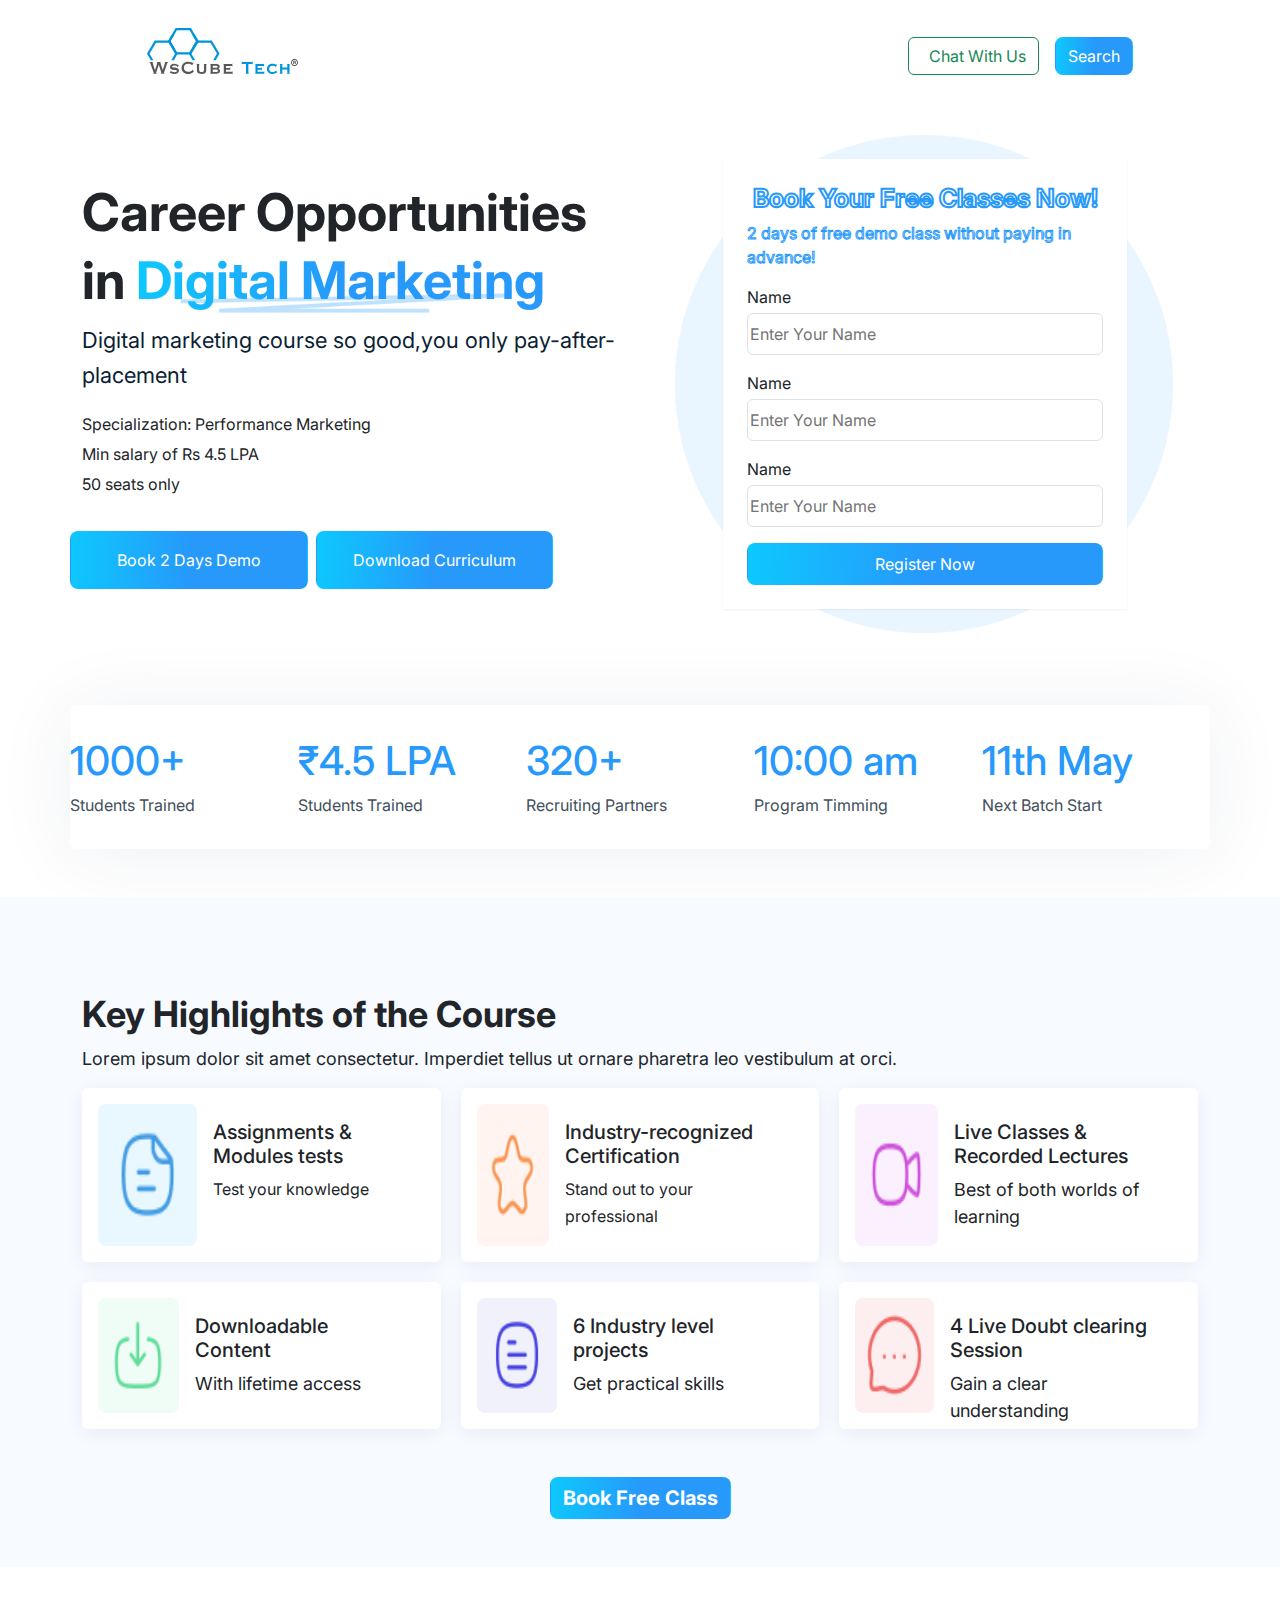
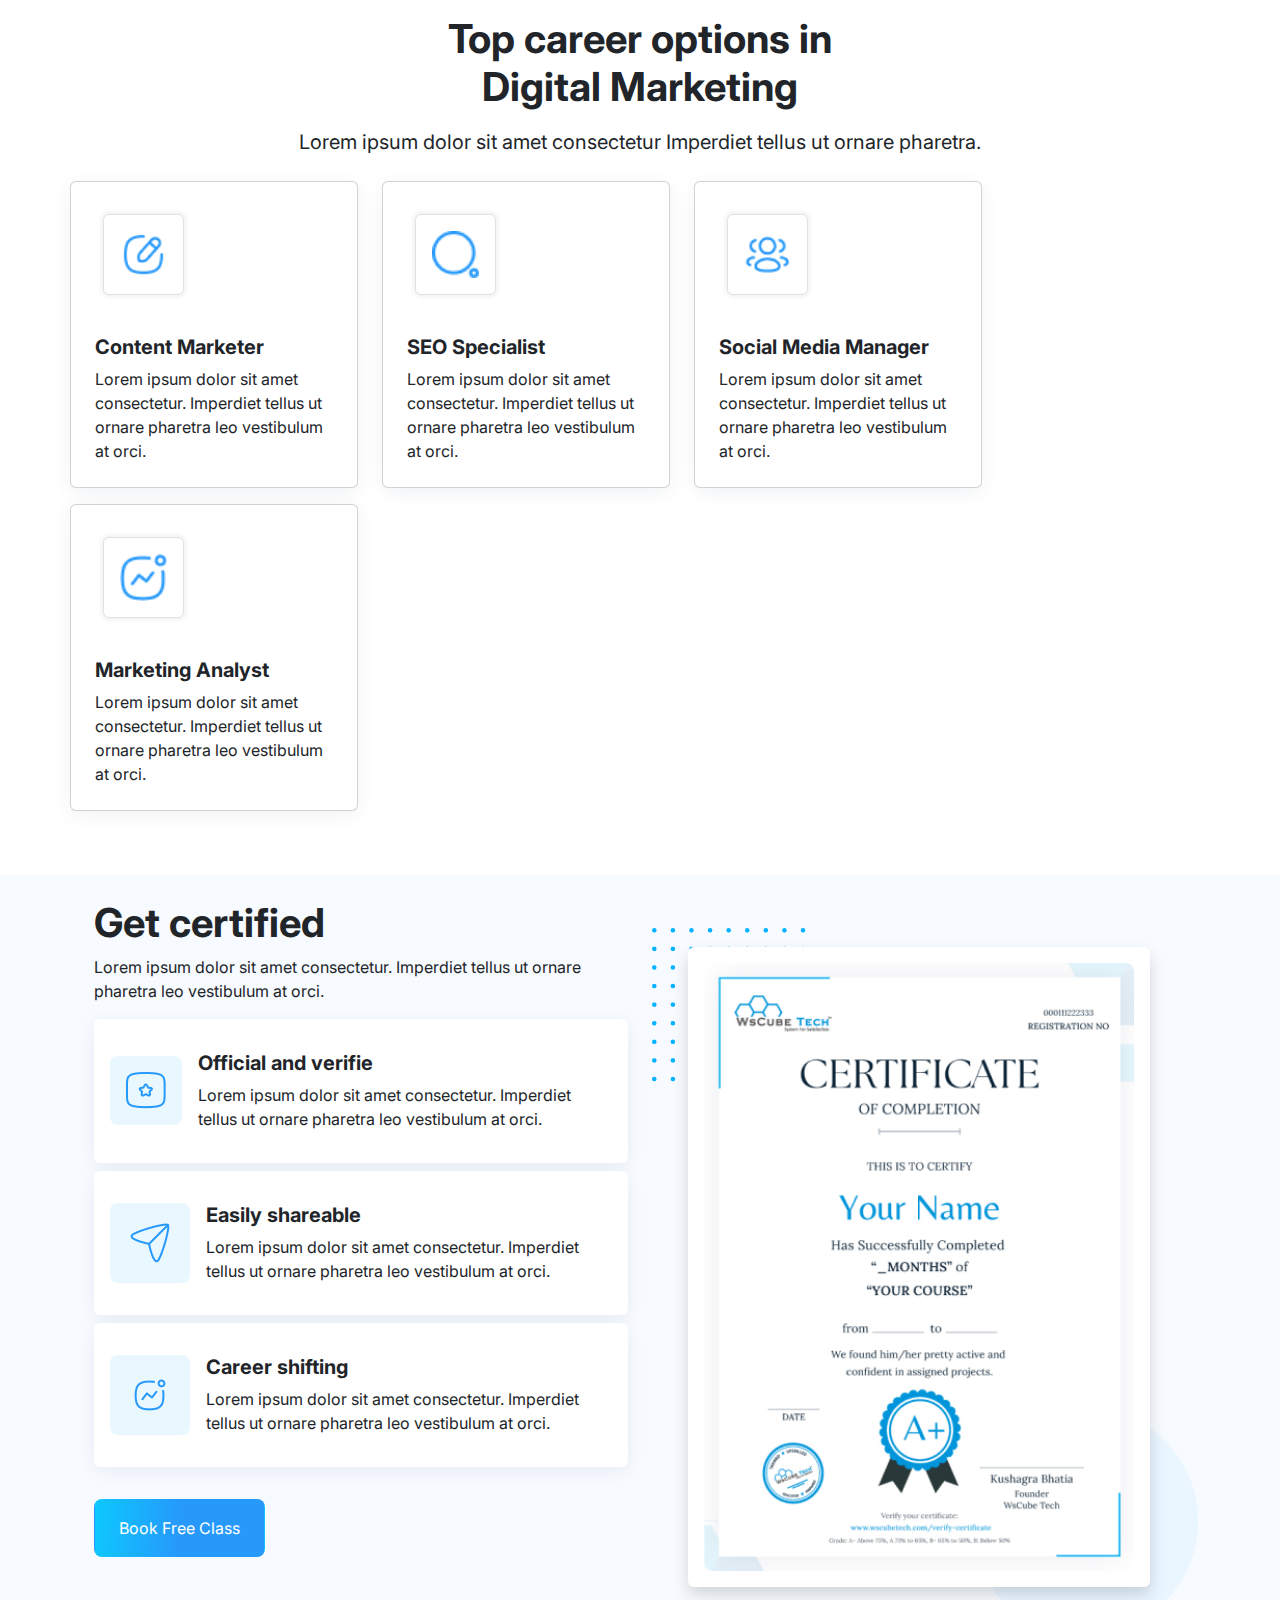
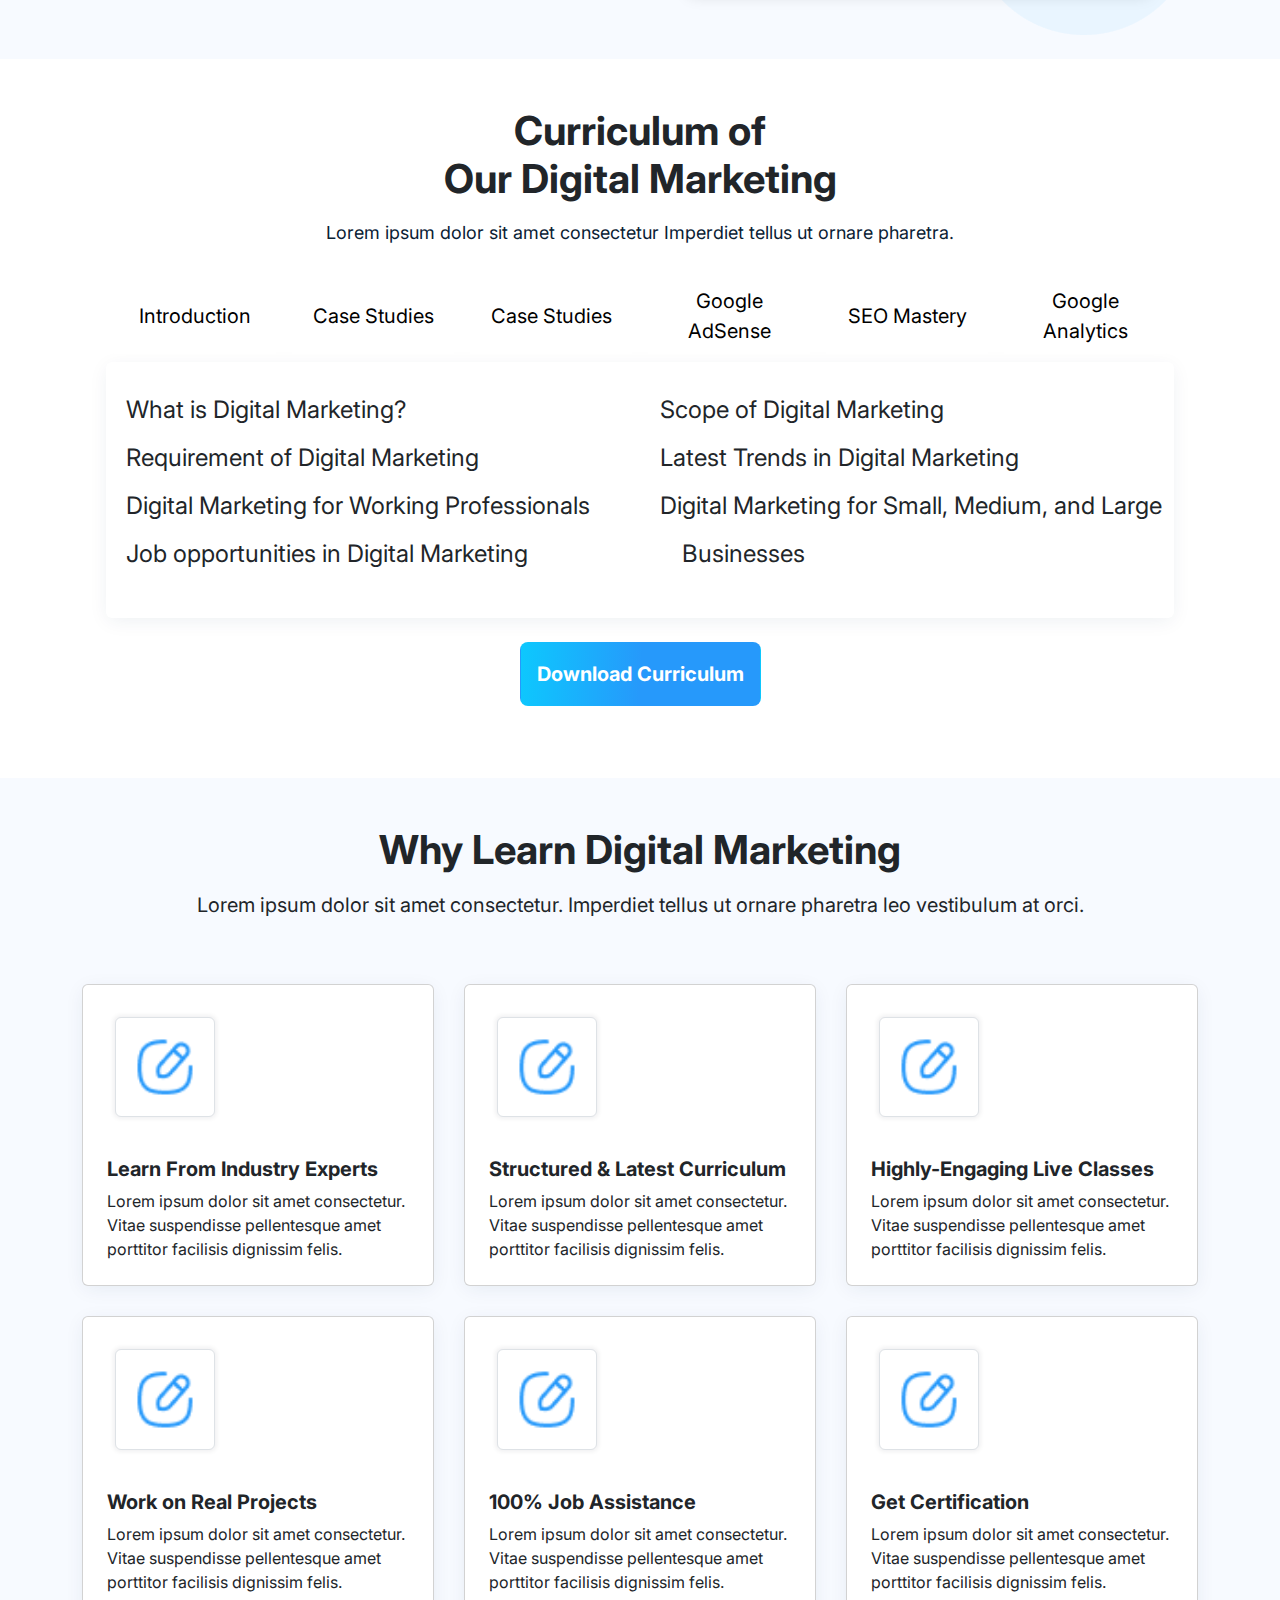
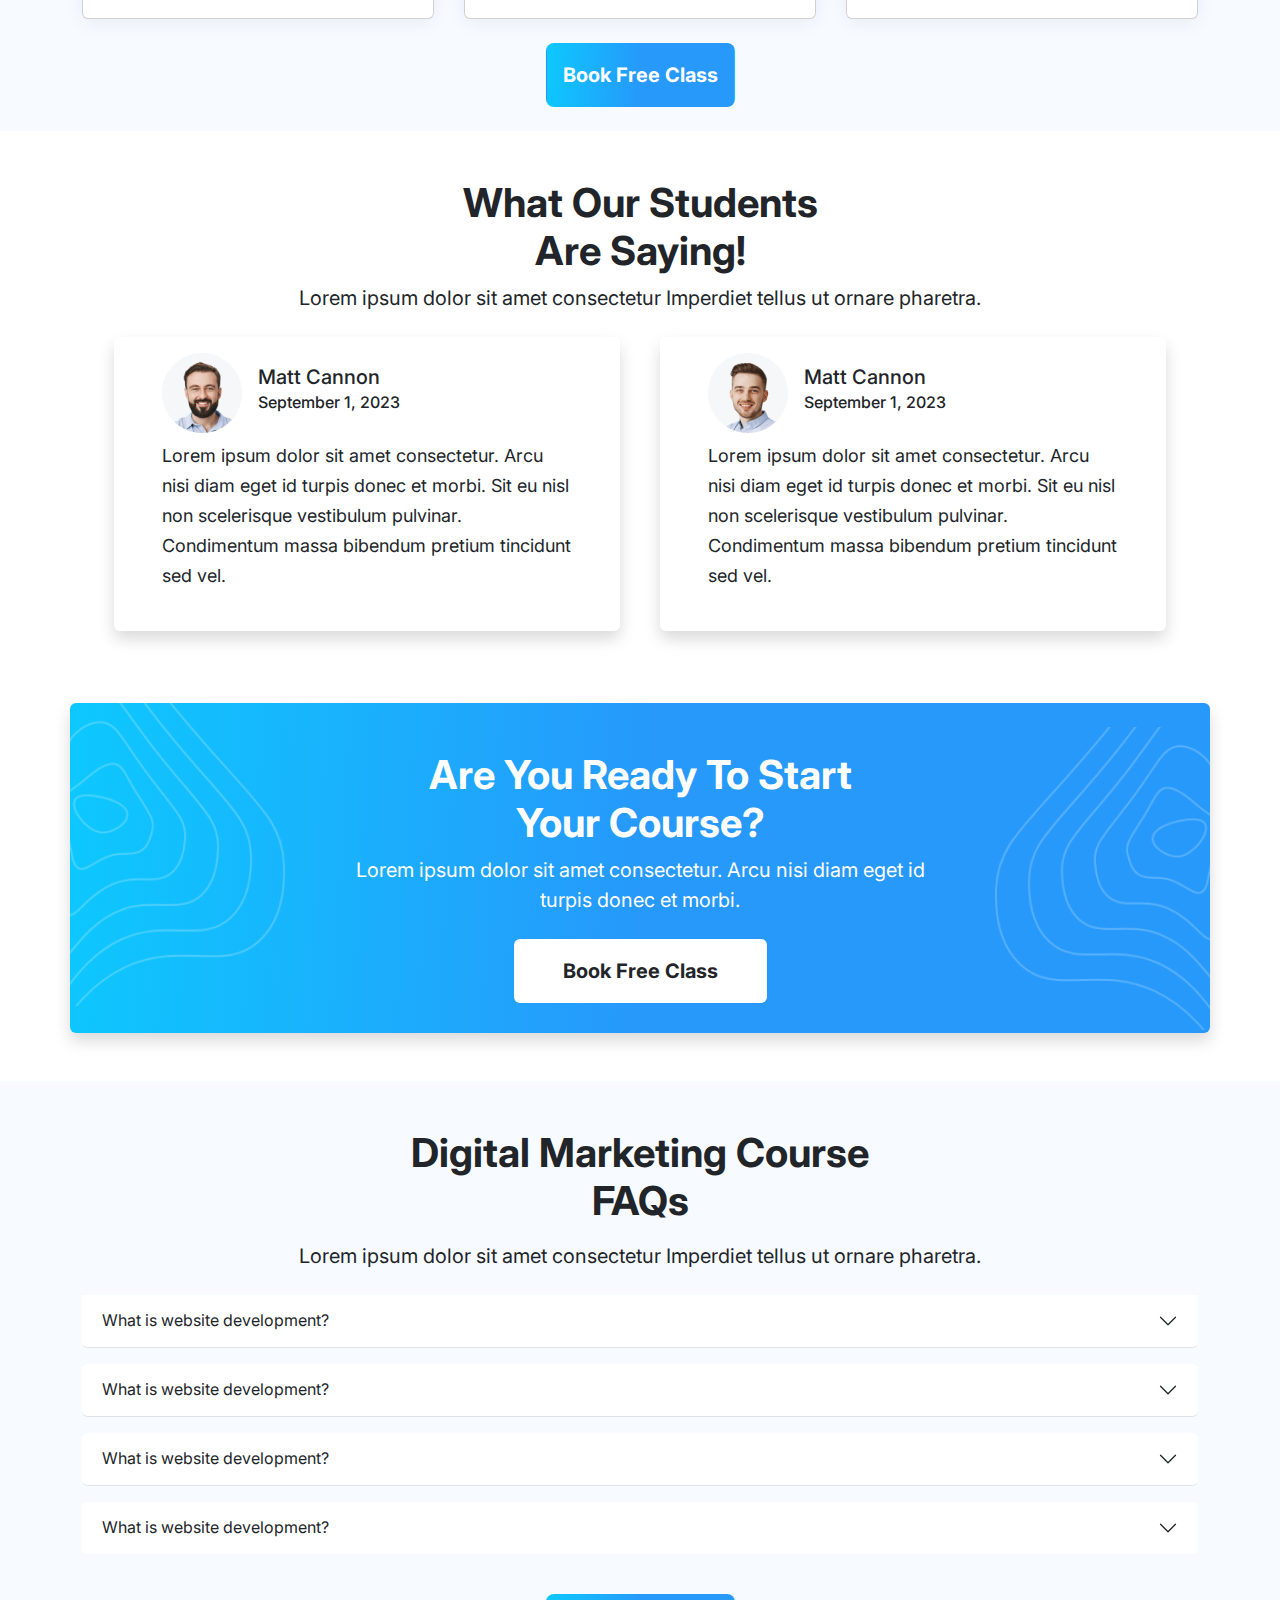
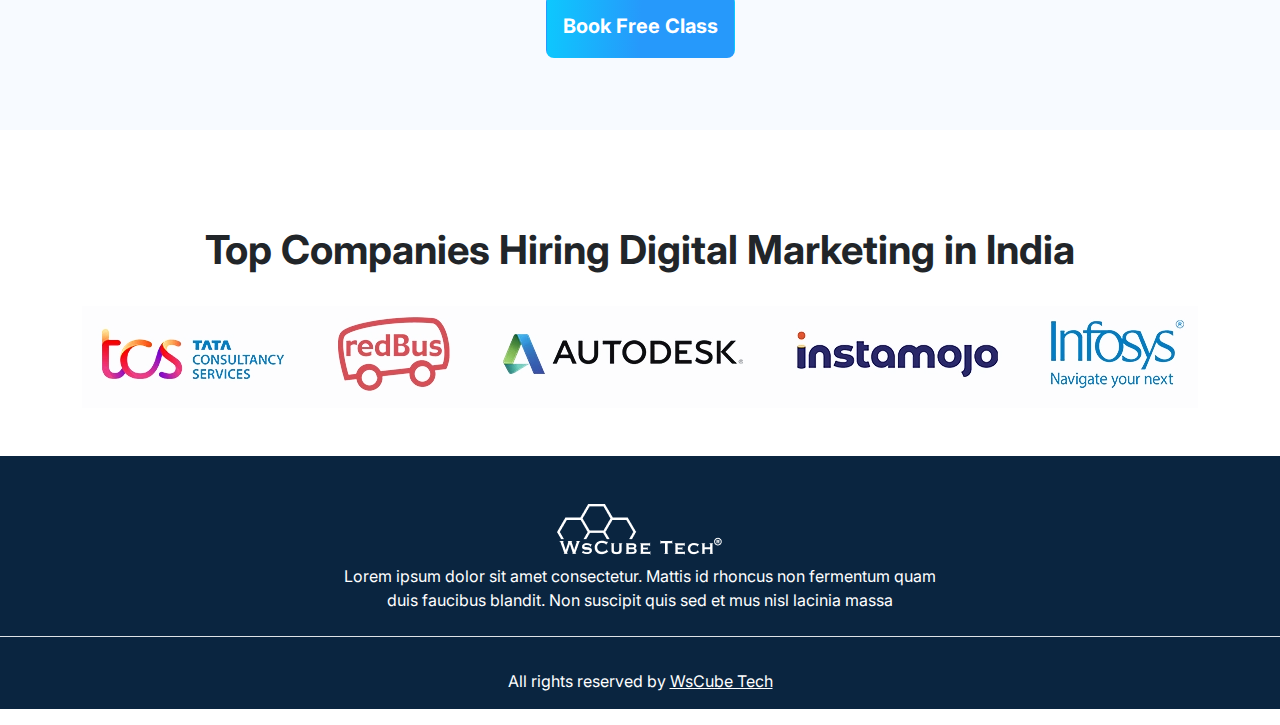
<file: index.html>
<!DOCTYPE html>
<html lang="en">
<head>
    <meta charset="UTF-8">
    <meta name="viewport" content="width=device-width, initial-scale=1.0">
    <title>Document</title>
    <link rel="stylesheet" href="https://cdnjs.cloudflare.com/ajax/libs/font-awesome/6.5.2/css/all.min.css" integrity="sha512-SnH5WK+bZxgPHs44uWIX+LLJAJ9/2PkPKZ5QiAj6Ta86w+fsb2TkcmfRyVX3pBnMFcV7oQPJkl9QevSCWr3W6A==" crossorigin="anonymous" referrerpolicy="no-referrer" />
    <link href="https://cdn.jsdelivr.net/npm/bootstrap@5.3.3/dist/css/bootstrap.min.css" rel="stylesheet" integrity="sha384-QWTKZyjpPEjISv5WaRU9OFeRpok6YctnYmDr5pNlyT2bRjXh0JMhjY6hW+ALEwIH" crossorigin="anonymous">
    <link rel="stylesheet" href="./css/style.css">
    <link rel="stylesheet" href="./css/media.css">
</head>
<body>
    <header>
        <nav class="navbar bg-body-light">
            <div class="container-fluid">
              <a class="navbar-brand">
                <img src="./img/logo_black 1.svg" alt="" class="logo">
              </a>
              <form class="d-flex" role="search">
                <button class="btn rounded border-success text-success me-sm-3 me-1 fa-whatsapp-btn">
                  <i class="fa-brands fa-whatsapp me-0 me-sm-2"></i>
                    <span class="d-none d-sm-inline">Chat With Us</span>
                </button>
                <button class="btn themeBtn" type="submit">
                  <i class="fa-solid fa-magnifying-glass d-sm-none d-inline"></i>
                  <span class="d-none d-sm-inline">Search</span>
                </button>
              </form>
            </div>
          </nav>
    </header>
    <main>
      <section class="hero-section">
        <div class="container">
          <div class="row row-cols-1 row-cols-lg-2 align-items-center py-4">
            <div class="col">
              <h1>Career Opportunities <br>in <span>Digital Marketing</span></h1>
              <p>Digital marketing course so good,you only pay-after-placement</p>
              <ul class="p-0">
                <li>
                  <i class="fa-solid fa-circle-check"></i>
                  <span>Specialization: Performance Marketing</span>
                </li>
                <li>
                  <i class="fa-solid fa-circle-check"></i>
                  <span>Min salary of Rs 4.5 LPA</span>
                </li>
                <li>
                  <i class="fa-solid fa-circle-check"></i>
                  50 seats only
                </li>
              </ul>
              <div class="row pt-3 justify-content-center justify-content-lg-start px-sm-0 px-3">
                <button class="btn col-sm-5 themeBtn me-sm-2 py-3">Book 2 Days Demo</button>
                <button class="btn col-sm-5 themeBtn py-3 mt-sm-0 mt-2">
                  <i class="fa-solid fa-download"></i>
                  <span>Download Curriculum</span>
                </button>
              </div>
            </div>
            <div class="col mt-lg-0 mt-5">
              <div class="hero-section-form py-4 px-sm-5 px-2">
                <form action="" class="bg-white p-4">
                  <div>
                    <h2>Book Your Free Classes Now!</h2>
                    <p>2 days of free demo class without paying in advance!</p>
                  </div>
                  <div>
                    <label for="" class="d-block mb-1">
                      Name
                    </label>
                    <input type="text" placeholder="Enter Your Name" class="w-100 mb-3 py-2 rounded border" >
                  </div>
                  <div>
                    <label for="" class="d-block mb-1">
                      Name
                    </label>
                    <input type="text" placeholder="Enter Your Name" class="w-100 mb-3 py-2 rounded border" >
                  </div>
                  <div>
                    <label for="" class="d-block mb-1">
                      Name
                    </label>
                    <input type="text" placeholder="Enter Your Name" class="w-100 mb-3 py-2 rounded border" >
                  </div>
                  <div>
                    <input type="submit" value="Register Now" class="btn themeBtn w-100 py-2">
                  </div>
                </form>
              </div>
            </div>
          </div>
        </div>
      </section>
      <section class="Batch-detail-section">
        <div class="container py-5 ">
          <div class="row row-cols-lg-5 row-cols-sm-2 rounded row-cols-1 py-3">
            <div class="col pt-3 d-flex d-sm-block justify-content-between align-items-center px-5 px-sm-0">
              <h1>1000+</h1>
              <p>Students Trained</p>
            </div>
            <div class="col pt-3 d-flex d-sm-block justify-content-between align-items-center px-5 px-sm-0">
              <h1>₹4.5 LPA</h1>
              <p>Students Trained</p> 
            </div>
            <div class="col pt-3 d-flex d-sm-block justify-content-between align-items-center px-5 px-sm-0">
              <h1>320+</h1>
              <p>Recruiting Partners</p>
            </div>
            <div class="col pt-3 d-flex d-sm-block justify-content-between align-items-center px-5 px-sm-0">
              <h1>10:00 am</h1>
              <p>Program Timming</p>
            </div>
            <div class="col pt-3 d-flex d-sm-block justify-content-between align-items-center px-5 px-sm-0">
              <h1>11th May</h1>
              <p>Next Batch Start</p>
            </div>
          </div>
        </div>
      </section>
      <section class="highlight-section py-5">
        <div class="container text-center">
          <h4 class="pt-5">Key Highlights of the Course</h4>
          <p>Lorem ipsum dolor sit amet consectetur. Imperdiet tellus ut ornare pharetra leo vestibulum at orci. </p>
          <div class="key-highlights-block mb-5">
            <div class="card border-0 flex-row p-3">
              <div class="inner-img align-content-center align-content-center">
              <img src="./img/Paper.png" alt="..." height="70%" width="70%" >
            </div>
              <div class="card-body text-start">
                <h5 class="card-title">Assignments & <br> Modules tests</h5>
                <p class="card-text fs-6">Test your knowledge</p>
              </div>
            </div>
            <div class="card border-0 flex-row p-3">
              <div class="inner-img-2 align-content-center">
              <img src="./img/Star.png" alt="..." height="70%" width="70%" >
            </div>
              <div class="card-body text-start">
                <h5 class="card-title">Industry-recognized Certification</h5>
                <p class="card-text fs-6">Stand out to your professional</p>
              </div>
            </div>
            <div class="card border-0 flex-row p-3">
              <div class="inner-img-3 align-content-center">
              <img src="./img/Video.png" alt="..." height="70%" width="70%" >
            </div>
              <div class="card-body text-start">
                <h5 class="card-title">Live Classes & <br> Recorded Lectures</h5>
                <p class="card-text">Best of both worlds of learning</p>
              </div>
            </div>
            <div class="card border-0 flex-row p-3">
              <div class="inner-img-4 align-content-center">
              <img src="./img/Download.png" alt="..." height="70%" width="70%" >
            </div>
              <div class="card-body text-start">
                <h5 class="card-title">Downloadable <br>Content</h5>
                <p class="card-text">With lifetime access</p>
              </div>
            </div>
            <div class="card border-0 flex-row p-3">
              <div class="inner-img-5 align-content-center">
              <img src="./img/Document.png" alt="..." height="70%" width="70%" >
            </div>
              <div class="card-body text-start">
                <h5 class="card-title">6 Industry level <br>projects</h5>
                <p class="card-text">Get practical skills</p>
              </div>
            </div>
            <div class="card border-0 flex-row p-3">
              <div class="inner-img-6 align-content-center">
              <img src="./img/Chat.png" alt="..." height="70%" width="70%" >
            </div>
              <div class="card-body text-start">
                <h5 class="card-title">4 Live Doubt clearing <br>Session</h5>
                <p class="card-text">Gain a clear understanding</p>
              </div>
            </div>
            
          </div>
          <button class="btn themeBtn text-center">Book Free Class</button>
        </div>
      </section>
      <section class="carrieroption-dm-section">
        <div class="container text-center py-5">
          <h1 class="fw-bold pb-2s">Top career options in <br>Digital Marketing</h1>
          <p class="fs-5 py-2">Lorem ipsum dolor sit amet consectetur Imperdiet tellus ut ornare pharetra.</p>
          <div class=" row row-cols-1 row-cols-sm-1 row-cols-lg-2">
          <div class="col me-4 card p-2 mb-sm-3" style="width: 18rem;">
            <img src="./img/Edit Square.png" class="img-thumbnail m-4 p-3 dmimg" alt="..." height="30%" width="30%">
            <div class="card-body">
              <h5 class="card-title text-start fw-bold">Content Marketer</h5>
              <p class="card-text text-start">Lorem ipsum dolor sit amet consectetur. Imperdiet tellus ut ornare pharetra leo vestibulum at orci.</p>  
            </div>
          </div>
          <div class="col me-4 card p-2 mb-sm-3" style="width: 18rem;">
            <img src="./img/Search.png" class="img-thumbnail m-4 p-3" alt="..." height="30%" width="30%">
            <div class="card-body">
              <h5 class="card-title text-start fw-bold">SEO Specialist</h5>
              <p class="card-text text-start">Lorem ipsum dolor sit amet consectetur. Imperdiet tellus ut ornare pharetra leo vestibulum at orci.</p>
              
            </div>
          </div>
          <div class="col me-4 card p-2 mb-sm-3" style="width: 18rem;">
            <img src="./img/3 User.png" class="img-thumbnail m-4 p-3" alt="..." height="30%" width="30%">
            <div class="card-body">
              <h5 class="card-title text-start fw-bold">Social Media Manager</h5>
              <p class="card-text text-start">Lorem ipsum dolor sit amet consectetur. Imperdiet tellus ut ornare pharetra leo vestibulum at orci.</p>
              
            </div>
          </div>
          <div class="col me-4 card p-2 mb-sm-3" style="width: 18rem;">
            <img src="./img/Activity.png" class="img-thumbnail m-4 p-3" alt="..." height="30%" width="30%">
            <div class="card-body">
              <h5 class="card-title text-start fw-bold">Marketing Analyst</h5>
              <p class="card-text text-start">Lorem ipsum dolor sit amet consectetur. Imperdiet tellus ut ornare pharetra leo vestibulum at orci.</p>
              
            </div>
          </div>

        </div>

        </div>
      </section>
      <section class="certified-section">
        <div class="container p-4">
          <div class="row row-cols-1 row-cols-lg-2">
            <div class="col">
              <h1 class="fw-bold">Get certified</h1>
              <p>Lorem ipsum dolor sit amet consectetur. Imperdiet tellus ut ornare pharetra leo vestibulum at orci.</p>
              <div class="cards">
              <div class="card border-0 flex-row p-3 mb-2">
                <div class="inner-img align-content-center p-3 m-auto">
                <img src="./img/Ticket-Star.png" alt="..." >
              </div>
                <div class="card-body text-start">
                  <h5 class="card-title fw-bold">Official and verifie</h5>
                  <p class="card-text fs-6">Lorem ipsum dolor sit amet consectetur. Imperdiet tellus ut ornare pharetra leo vestibulum at orci.</p>
                </div>
              </div>
              <div class="card border-0 flex-row p-3 mb-2">
                <div class="inner-img align-content-center p-3 m-auto">
                <img src="./img/Send.png" alt="..." >
              </div>
                <div class="card-body text-start">
                  <h5 class="card-title fw-bold">Easily shareable</h5>
                  <p class="card-text fs-6">Lorem ipsum dolor sit amet consectetur. Imperdiet tellus ut ornare pharetra leo vestibulum at orci.</p>
                </div>
              </div>
              <div class="card border-0 flex-row p-3 mb-2" >
                <div class="inner-img align-content-center p-4 m-auto">
                <img src="./img/Activity.png" alt="...">
              </div>
                <div class="card-body text-start">
                  <h5 class="card-title fw-bold">Career shifting</h5>
                  <p class="card-text fs-6">Lorem ipsum dolor sit amet consectetur. Imperdiet tellus ut ornare pharetra leo vestibulum at orci.</p>
                </div>
              </div>
            </div>
            <button class="btn themeBtn my-4 px-4 py-3">Book Free Class</button>  
          </div> 
            <div class="col p-5 certificate-block" >
              <div class="px-3 py-3 text-center shadow rounded bg-white">
                <img src="./img/image 134.png" alt="" width="100%" height="100%">
              </div>
            </div>
            </div>
          </div>
        </div>
      </section>
      <section class="curriculum-block">
        <div class="container text-center p-5">
          <h1 class="fw-bold">Curriculum of <br>Our Digital Marketing</h1>
          <p class="p-2">Lorem ipsum dolor sit amet consectetur Imperdiet tellus ut ornare pharetra.</p>
        <div class="row">
          <button class=" col fs-5 m-2 p-2 ">Introduction</button>
          <button class=" col fs-5 m-2 p-2 ">Case Studies</button>
          <button class=" col fs-5 m-2 p-2 ">Case Studies</button>
          <button class=" col fs-5 m-2 p-2 ">Google AdSense</button>
          <button class=" col fs-5 m-2 p-2 ">SEO Mastery</button>
          <button class=" col fs-5 m-2 p-2 ">Google Analytics</button>
        </div>
        <div class="row rounded py-4 quest row-cols-1 row-cols-lg-2">
          <ul class="col text-start lh-lg fs-4">
            <li><i class="fa-regular fa-circle-check me-2"></i>What is Digital Marketing?</li>
            <li><i class="fa-regular fa-circle-check me-2"></i>Requirement of Digital Marketing</li>
            <li><i class="fa-regular fa-circle-check me-2"></i>Digital Marketing for Working Professionals</li>
            <li><i class="fa-regular fa-circle-check me-2"></i>Job opportunities in Digital Marketing</li>
          </ul>
          <ul class="col text-start lh-lg fs-4">
            <li><i class="fa-regular fa-circle-check me-2"></i>Scope of Digital Marketing</li>
            <li><i class="fa-regular fa-circle-check me-2"></i>Latest Trends in Digital Marketing</li>
            <li><i class="fa-regular fa-circle-check me-2 "></i>Digital Marketing for Small, Medium, and Large <span> Businesses</span></li>
          </ul>
        </div>
        <button class="btn themeBtn p-3 fw-bold fs-5 my-4">Download Curriculum</button>
        </div>

      </section>
      <section class="whylearn-section">
        <div class="container text-center">
          <h1 class="fw-bold pt-5">Why Learn Digital Marketing</h1>
          <p class="pt-2 fs-5">Lorem ipsum dolor sit amet consectetur. Imperdiet tellus ut ornare pharetra leo vestibulum at orci.</p>
          <div class="whylearn-card pt-5">
            <div class="card p-2">
              <img src="./img/Edit Square.png" class="img-thumbnail m-4 p-3 " alt="..." height="30%" width="30%">
              <div class="card-body">
                <h5 class="card-title text-start fw-bold">Learn From Industry Experts</h5>
                <p class="card-text text-start">Lorem ipsum dolor sit amet consectetur. Vitae suspendisse pellentesque amet porttitor facilisis dignissim felis.</p>  
              </div>
            </div>
            <div class="card p-2" >
              <img src="./img/Edit Square.png" class="img-thumbnail m-4 p-3 " alt="..." height="30%" width="30%">
              <div class="card-body">
                <h5 class="card-title text-start fw-bold">Structured & Latest Curriculum</h5>
                <p class="card-text text-start">Lorem ipsum dolor sit amet consectetur. Vitae suspendisse pellentesque amet porttitor facilisis dignissim felis.</p>  
              </div>
            </div>
            <div class="card p-2" >
              <img src="./img/Edit Square.png" class="img-thumbnail m-4 p-3 " alt="..." height="30%" width="30%">
              <div class="card-body">
                <h5 class="card-title text-start fw-bold">Highly-Engaging Live Classes</h5>
                <p class="card-text text-start">Lorem ipsum dolor sit amet consectetur. Vitae suspendisse pellentesque amet porttitor facilisis dignissim felis.</p>  
              </div>
            </div>
            <div class="card p-2" >
              <img src="./img/Edit Square.png" class="img-thumbnail m-4 p-3 " alt="..." height="30%" width="30%">
              <div class="card-body">
                <h5 class="card-title text-start fw-bold">Work on Real Projects</h5>
                <p class="card-text text-start">Lorem ipsum dolor sit amet consectetur. Vitae suspendisse pellentesque amet porttitor facilisis dignissim felis.</p>  
              </div>
            </div>
            <div class="card p-2" >
              <img src="./img/Edit Square.png" class="img-thumbnail m-4 p-3 " alt="..." height="30%" width="30%">
              <div class="card-body">
                <h5 class="card-title text-start fw-bold">100% Job Assistance</h5>
                <p class="card-text text-start">Lorem ipsum dolor sit amet consectetur. Vitae suspendisse pellentesque amet porttitor facilisis dignissim felis.</p>  
              </div>
            </div>
            <div class="card p-2">
              <img src="./img/Edit Square.png" class="img-thumbnail m-4 p-3 " alt="..." height="30%" width="30%">
              <div class="card-body">
                <h5 class="card-title text-start fw-bold">Get Certification</h5>
                <p class="card-text text-start">Lorem ipsum dolor sit amet consectetur. Vitae suspendisse pellentesque amet porttitor facilisis dignissim felis.</p>  
              </div>
            </div>
          </div>
          <button class="btn themeBtn p-3 fw-bold fs-5 my-4">Book Free Class</button>
        </div>
      </section>
      <section class="feedback">
        <div class="container  p-5">
          <h1 class="fw-bold text-center">What Our Students <br>Are Saying!</h1>
          <p class="fs-5 text-center">Lorem ipsum dolor sit amet consectetur Imperdiet tellus ut ornare pharetra.</p>
          <div class="row my-4 gap-4">
            <div class="col shadow rounded mx-2 px-5 py-3">
            <div class="card-head d-flex justify-content-start align-items-center">
              <img src="./img/Ellipse 95.png" alt="">
              <h5 class="px-3">Matt Cannon<span class="fs-6"> <br>September 1, 2023 </span></h5>
            </div>
            <div class="card-content py-2">
              <p>Lorem ipsum dolor sit amet consectetur. Arcu nisi diam eget id turpis donec et morbi. Sit eu nisl non scelerisque vestibulum pulvinar. Condimentum massa bibendum pretium tincidunt sed vel.</p>
            </div>
              </div>
              <div class="col shadow rounded mx-2 px-5 py-3">
                <div class="card-head d-flex justify-content-start align-items-center ">
                <img src="./img/Ellipse 96.png" alt="">
                <h5 class="px-3">Matt Cannon<span class="fs-6"> <br>September 1, 2023 </span></h5>
              </div>
                <div class="card-content py-2">
                  <p>Lorem ipsum dolor sit amet consectetur. Arcu nisi diam eget id turpis donec et morbi. Sit eu nisl non scelerisque vestibulum pulvinar. Condimentum massa bibendum pretium tincidunt sed vel.</p>
                </div>
              </div>
              </div>
            </div>
            <div class="container shadow rounded text-center d-flex justify-content-between px-0 ">
              <div class="div-img"></div>
              <div>
              <h1 class="fw-bold text-white pt-5">Are You Ready To Start <br> Your Course?</h1>
              <p class="fs-5 mt-2 text-white">Lorem ipsum dolor sit amet consectetur. Arcu nisi diam eget id <br> turpis donec et morbi.</p>
              <button class="btn bg-white mt-2 fw-bold fs-5 p-3 px-5 my-btn">Book Free Class</button>
            </div>
            <div class="div-img2"></div>
            </div>
      </section>
      <section class="FAQ mt-5 py-5">
        <div class="container text-center">
          <h1 class="fw-bold text-center">Digital Marketing Course <br> FAQs</h1>
         <p class="text-center py-2 fs-5"> Lorem ipsum dolor sit amet consectetur Imperdiet tellus ut ornare pharetra.</p>
          <div class="accordion accordion-flush" id="accordionFlushExample">
            <div class="accordion-item rounded-bottom my-3">
              <h2 class="accordion-header rounded">
                <button class="accordion-button collapsed rounded" type="button" data-bs-toggle="collapse" data-bs-target="#flush-collapseOne" aria-expanded="false" aria-controls="flush-collapseOne">
                  What is website development?
                </button>
              </h2>
              <div id="flush-collapseOne" class="accordion-collapse collapse" data-bs-parent="#accordionFlushExample">
                <div class="accordion-body">Lorem ipsum dolor sit amet consectetur. Mattis id rhoncus non fermentum quam duis faucibus blandit. Non suscipit quis sed et mus nisl lacinia massa. Dignissim in adipiscing amet nisi eu semper augue. Amet dignissim blandit mi amet felis et malesuada. Sit. </div>
              </div>
            </div>
            <div class="accordion-item rounded my-3">
              <h2 class="accordion-header">
                <button class="accordion-button collapsed rounded" type="button" data-bs-toggle="collapse" data-bs-target="#flush-collapseTwo" aria-expanded="false" aria-controls="flush-collapseTwo">
                  What is website development?
                </button>
              </h2>
              <div id="flush-collapseTwo" class="accordion-collapse collapse" data-bs-parent="#accordionFlushExample">
                <div class="accordion-body">Lorem ipsum dolor sit amet consectetur. Mattis id rhoncus non fermentum quam duis faucibus blandit. Non suscipit quis sed et mus nisl lacinia massa. Dignissim in adipiscing amet nisi eu semper augue. Amet dignissim blandit mi amet felis et malesuada. Sit.</div>
              </div>
            </div>
            <div class="accordion-item rounded my-3">
              <h2 class="accordion-header">
                <button class="accordion-button collapsed rounded" type="button" data-bs-toggle="collapse" data-bs-target="#flush-collapseThree" aria-expanded="false" aria-controls="flush-collapseThree">
                  What is website development?
                </button>
              </h2>
              <div id="flush-collapseThree" class="accordion-collapse collapse" data-bs-parent="#accordionFlushExample">
                <div class="accordion-body">Lorem ipsum dolor sit amet consectetur. Mattis id rhoncus non fermentum quam duis faucibus blandit. Non suscipit quis sed et mus nisl lacinia massa. Dignissim in adipiscing amet nisi eu semper augue. Amet dignissim blandit mi amet felis et malesuada. Sit.</div>
              </div>
            </div>
            <div class="accordion-item rounded my-3">
              <h2 class="accordion-header">
                <button class="accordion-button collapsed rounded" type="button" data-bs-toggle="collapse" data-bs-target="#flush-collapseFour" aria-expanded="false" aria-controls="flush-collapseThree">
                  What is website development?
                </button>
              </h2>
              <div id="flush-collapseFour" class="accordion-collapse collapse" data-bs-parent="#accordionFlushExample">
                <div class="accordion-body">Lorem ipsum dolor sit amet consectetur. Mattis id rhoncus non fermentum quam duis faucibus blandit. Non suscipit quis sed et mus nisl lacinia massa. Dignissim in adipiscing amet nisi eu semper augue. Amet dignissim blandit mi amet felis et malesuada. Sit.</div>
              </div>
            </div>
          </div>
          <button class="btn themeBtn p-3 fw-bold fs-5 my-4">Book Free Class</button>
        </div>
      </section>
      <section class="company-section"> 
        <div class="container text-center py-5 accordion">
          <h1 class="fw-bold pt-5">Top Companies Hiring Digital Marketing in India</h1>
          <div class="company-Img">
          <img src="./img/image 144.png" alt="" class="pt-4 img-fluid">
          </div>
        </div>
      </section>
      <footer class="text-center">
        <img src="./img/logo_black 2.png" alt="" class="mt-5">
        <p class="text-white border-bottom pb-4">Lorem ipsum dolor sit amet consectetur. Mattis id rhoncus non fermentum quam <br>duis faucibus blandit. Non suscipit quis sed et mus nisl lacinia massa</p>
        <p class="text-white py-3">All rights reserved by <a href="#" class="text-white">WsCube Tech</a></p>
      </footer>
    </main> 
    <script src="https://cdn.jsdelivr.net/npm/@popperjs/core@2.11.8/dist/umd/popper.min.js" integrity="sha384-I7E8VVD/ismYTF4hNIPjVp/Zjvgyol6VFvRkX/vR+Vc4jQkC+hVqc2pM8ODewa9r" crossorigin="anonymous"></script>
    <script src="https://cdn.jsdelivr.net/npm/bootstrap@5.3.3/dist/js/bootstrap.min.js" integrity="sha384-0pUGZvbkm6XF6gxjEnlmuGrJXVbNuzT9qBBavbLwCsOGabYfZo0T0to5eqruptLy" crossorigin="anonymous"></script>
</body>
</html>
</file>
<file: css/style.css>
@import url('https://fonts.googleapis.com/css2?family=Inter:wght@100..900&display=swap');

:root{
    --theme-blue-color:#2699fb ;
}

*{
    font-family: "Inter", sans-serif;
    font-optical-sizing: auto;
    font-style: normal; 
    list-style: none;
}

header{
    padding: 15px 135px;
}

.themeBtn{
    background: linear-gradient(93.77deg, #0ACEFE -6.36%, #2699FB 50.16%);
    color: white;
    border-radius: 8px ;
}

.themeBtn:hover{
    background: transparent;
    border-color: black;
    color: black;
}

.hero-section >.container .row >.col:first-child h1{
    font-family: Inter;
    font-size: 52px;
    font-weight: 700;
    line-height: 68px;
    text-align: left;
    background-image: url(../img/Vector\ 63.png);
    background-repeat: no-repeat;
    background-size: 60%;
    background-position: 45% 98%;
}

.hero-section >.container .row >.col:first-child h1 span{
    background: linear-gradient(93.77deg, #0ACEFE -6.36%, #2699FB 50.16%);
    -webkit-background-clip: text;
    -webkit-text-fill-color: transparent;
}

.hero-section >.container .row >.col:first-child p{
    font-size: 22px;
    font-weight: 400;
    line-height: 35px;
    text-align: left;
    color: #0A2134;
}

.hero-section >.container .row >.col:first-child ul li i{
    color: var(--theme-blue-color);
}
.hero-section >.container .row >.col:first-child ul li{
    line-height: 30px;
}

.hero-section-form{
    max-width:500px;
    margin: auto;
    background-image: url(../img/Ellipse\ 92.png);
    background-size: contain;
    background-repeat: no-repeat;
}

.hero-section-form form{
    box-shadow: 0 1px 2px 0 #1018280F;
}

.hero-section-form form >div:first-child h2{
    font-size: 25px;
    font-weight:700;
    text-align: center;
    color: white;
    -webkit-text-stroke: 2px var(--theme-blue-color);
}
.hero-section-form form >div:first-child p{
    font-size: 16px;
    font-weight:400;
    color: white;
    -webkit-text-stroke: 1px var(--theme-blue-color); 
}

.Batch-detail-section >.container .row{
    box-shadow: 0px 4px 80px -2px #002F5814;
}

.Batch-detail-section >.container .row>.col h1{
    color: var(--theme-blue-color);
}
.Batch-detail-section >.container .row>.col p{
    color:#43505B;
}

.highlight-section{
    background-color:#F7FAFF;
}

.highlight-section >.container h4{
font-size: 36px;
font-weight: 700;
line-height: 43.57px;
text-align: left;
}


.highlight-section >.container p{
font-size: 18px;
font-weight: 400;
line-height: 27px;
text-align: left;
}
.highlight-section >.container button{
font-size: 20px;
font-weight: 700;
line-height: 28px;
}

.key-highlights-block{
    display: grid;
    grid-template-columns: repeat(3, 1fr);
    gap: 20px;
    border-radius: 8px;
}

.inner-img{
    background-color: #E9f8ff;
    border-radius: 8px;
}

.inner-img-2{
    background-color: #fff4ef;
    border-radius: 8px;
}

.inner-img-3{
    background-color: #FBF0FD ;
    border-radius: 8px;
}

.inner-img-4{
    background-color:#f0fcf6 ;
    border-radius: 8px;
}

.inner-img-5{
    background-color:#f1f1fc ;
    border-radius: 8px;
}

.inner-img-6{
    background-color: #fdefef ;
    border-radius: 8px;
}

.card{
    box-shadow: 0px 4px 20px -2px #002F5814;
}

.img-thumbnail{
box-shadow: 0px 0px 4px 2px #1018280F;
}

.certified-section{
    background-color:#F7FAFF;
}

.certificate-block{
    background-image: url(../img/image\ 136.png), url(../img/Ellipse\ 94.png);
    background-repeat: no-repeat, no-repeat;
    background-position: 3% 5%,  100% 100%;
}

.curriculum-block > .container p{
    font-size: 18px;
    color: #0A2134;
}

.curriculum-block >.container >.row button{
    border: none;
    background-color: white;
    transition: 0.2s;
}

.curriculum-block >.container >.row button:hover{
    background-color: #f3f4f7;
    border-bottom: 3px solid var(--theme-blue-color);
}

.curriculum-block >.container >.row ul li i{
    color: var(--theme-blue-color);
}

.quest{
    box-shadow: 0px 4px 20px -2px #002F5814;

}

.whylearn-section{
    background-color:#F7FAFF;
}

.curriculum-block > .container > .row ul li span{
   padding-left: 30px;
}

.whylearn-card{
    display: grid;
    grid-template-columns: 1fr 1fr 1fr;
    gap: 30px;
}


.card-content{
font-size: 18px;
font-weight: 400;
line-height: 30px;
}

.feedback .container:last-child{
    background: linear-gradient(93.77deg, #0ACEFE -6.36%, #2699FB 50.16%);
}

.div-img{
    height: 330px;
    width: 215px;
    background-image: url(../img/image\ 145.png);
    background-repeat: no-repeat;
    background-size: contain;
    background-position: 0% 0%;
}
.div-img2{
    height: 330px;
    width: 215px;
    background-image: url(../img/image\ 146.png);
    background-repeat: no-repeat;
    background-size: contain;
    background-position: 100% 90%;
}

.accordion-body{
font-size: 16px;
font-weight: 400;
line-height: 24px;
text-align: left;
}

.FAQ{
    background-color:#F7FAFF;   
}

.company-Img img{
    width: 100vw;
}


footer{
    background-color: #0a2540;
}

.my-btn:hover{
    border: 1px solid;
    
}
</file>
<file: css/media.css>
@media only screen and (max-width:992px){
    header{
        padding: 5px 20px;
    }

    .highlight-section >.container h4{
        font-size: 30px;
        font-weight: 500;
        line-height: 30px;
        text-align: center;
        }
   
    .key-highlights-block{
        display: grid;
        grid-template-columns: repeat(2, 1fr);
        gap: 10px;
        border-radius: 8px;
    }
    .whylearn-card{
        display: grid;
        grid-template-columns: 1fr 1fr;
        gap: 20px;
    }
}

@media only screen and (max-width:576px){
    header{
        padding: 4px;
    }

    .logo{
        width: 100px;
    }

    .fa-whatsapp-btn{
        border: none !important;
    }
    .fa-whatsapp-btn i{
        font-size: 28px !important;
    }

    .hero-section >.container .row >.col:first-child h1{
        font-size: 32px;
        line-height: 40px;
        text-align: center;
    }

    .highlight-section >.container h4{
        font-size: 30px;
        font-weight: 500;
        line-height: 30px;
        text-align: center;
        }
   
    .key-highlights-block{
        display: grid;
        grid-template-columns: 1fr;
        gap: 10px;
        border-radius: 8px;
    }
    .Batch-detail-section >.container .row>.col{
        border-bottom: 1px solid;
        border-color: var(--theme-blue-color) ;
    }

    .whylearn-card{
        display: grid;
        grid-template-columns: 1fr;
        gap: 20px;
    }
}
</file>
